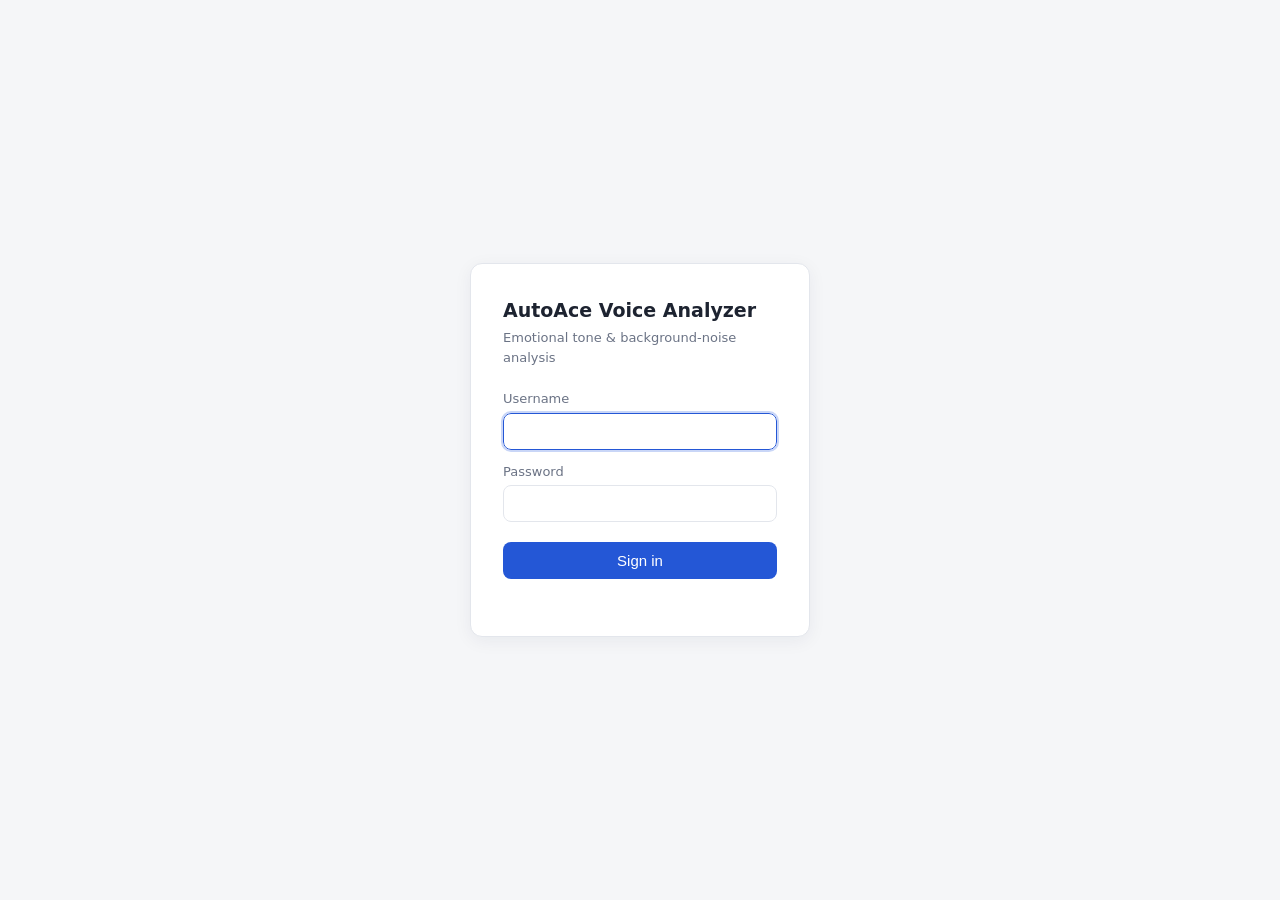
<file: app/static/login.html>
<!doctype html>
<html lang="en">
<head>
<meta charset="utf-8">
<meta name="viewport" content="width=device-width, initial-scale=1">
<meta name="robots" content="noindex">
<title>Sign in · AutoAce Voice Analyzer</title>
<style>
  :root { --bg:#f5f6f8; --card:#fff; --ink:#1d2330; --muted:#6b7385; --line:#e3e6ec; --accent:#2457d6; --bad:#c62f3a; }
  * { box-sizing: border-box; }
  body { margin:0; font:15px/1.5 system-ui,-apple-system,"Segoe UI",Roboto,sans-serif; background:var(--bg); color:var(--ink);
         display:flex; min-height:100vh; align-items:center; justify-content:center; }
  form { background:var(--card); border:1px solid var(--line); border-radius:12px; padding:32px; width:340px; box-shadow:0 4px 18px rgba(20,30,60,.06); }
  h1 { font-size:19px; margin:0 0 4px; }
  p.sub { color:var(--muted); margin:0 0 22px; font-size:13px; }
  label { display:block; font-size:13px; color:var(--muted); margin:12px 0 4px; }
  input { width:100%; padding:9px 11px; border:1px solid var(--line); border-radius:8px; font-size:15px; }
  input:focus { outline:2px solid #c9d6f7; border-color:var(--accent); }
  button { margin-top:20px; width:100%; padding:10px; border:0; border-radius:8px; background:var(--accent); color:#fff; font-size:15px; cursor:pointer; }
  .err { color:var(--bad); font-size:13px; margin-top:12px; min-height:1em; }
</style>
</head>
<body>
<form method="post" action="/login">
  <h1>AutoAce Voice Analyzer</h1>
  <p class="sub">Emotional tone &amp; background-noise analysis</p>
  <label for="u">Username</label>
  <input id="u" name="username" autocomplete="username" required autofocus>
  <label for="p">Password</label>
  <input id="p" name="password" type="password" autocomplete="current-password" required>
  <button type="submit">Sign in</button>
  <div class="err" id="err"></div>
</form>
<script>
  const e = new URLSearchParams(location.search).get("error");
  if (e) document.getElementById("err").textContent =
    e === "locked" ? "Too many attempts. Please wait 5 minutes." : "Incorrect username or password.";
</script>
</body>
</html>
</file>
